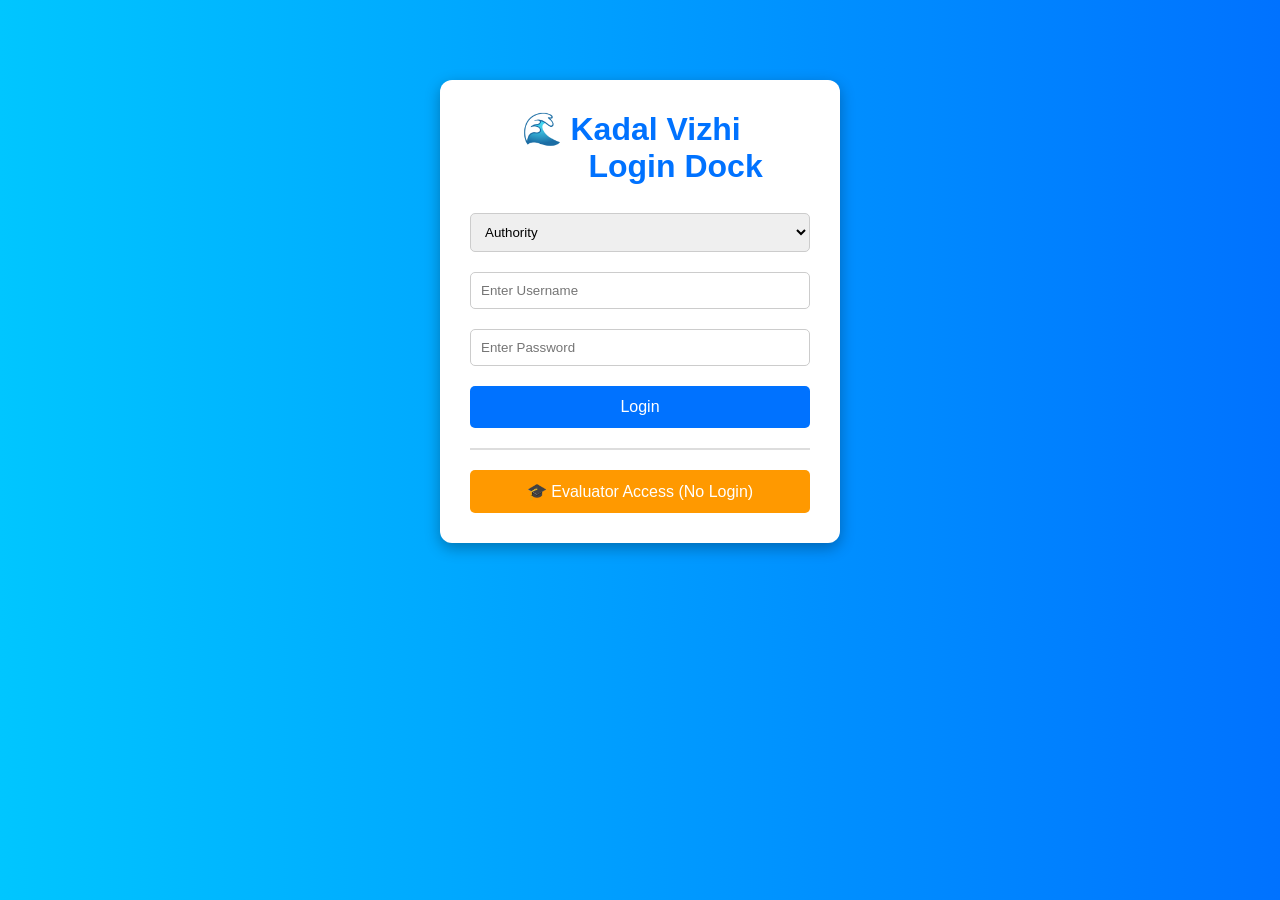
<file: GDG HACKATHON/index.html>
<!DOCTYPE html>
<html lang="en">
<head>
    <meta charset="UTF-8">
    <meta name="viewport" content="width=device-width, initial-scale=1.0">
    <title>Kadal Vizhi Hub</title>
    <link rel="stylesheet" href="style.css">
</head>
<body style="font-family: Arial, sans-serif; text-align: center; background: linear-gradient(to right, #00c6ff, #0072ff); margin: 0;">

    <div style="margin: 80px auto; padding: 30px; background: white; width: 90%; max-width: 400px; border-radius: 12px; box-shadow: 0px 5px 15px rgba(0, 0, 0, 0.3);">
        <pre><h1 style="color: #0072ff;">🌊 Kadal Vizhi  
        Login Dock</h1></pre>

        <label for="role" style="font-weight: bold;">Choose Your Role:</label>
        <select id="role" style="width: 100%; padding: 10px; margin: 10px 0; border-radius: 5px; border: 1px solid #ccc;">
            <option value="authority">Authority</option>
            <option value="fisherman">Fisherman</option>
            <option value="buyer">Buyer</option>
        </select>

        <input type="text" id="username" placeholder="Enter Username" 
            style="width: 100%; padding: 10px; margin: 10px 0; border-radius: 5px; border: 1px solid #ccc;">
        
        <input type="password" id="password" placeholder="Enter Password" 
            style="width: 100%; padding: 10px; margin: 10px 0; border-radius: 5px; border: 1px solid #ccc;">

        <button onclick="login()" 
            style="width: 100%; padding: 12px; margin-top: 10px; border: none; border-radius: 5px; background: #0072ff; color: white; font-size: 16px; cursor: pointer;">
            Login
        </button>

        <p id="error-message" style="color: red; display: none; margin-top: 10px;">Invalid Credentials</p>

        <hr style="margin: 20px 0; border: 1px solid #ddd;"> <!-- Separator -->

        <!-- Evaluator Access Button -->
        <button onclick="evaluatorAccess()" 
            style="width: 100%; padding: 12px; background: #ff9900; border: none; border-radius: 5px; color: white; font-size: 16px; cursor: pointer;">
            🎓 Evaluator Access (No Login)
        </button>

    </div>

    <script>
        function login() {
            let role = document.getElementById("role").value;
            let username = document.getElementById("username").value;
            let password = document.getElementById("password").value;
            let errorMessage = document.getElementById("error-message");

            if (role === "evaluator") {
                evaluatorAccess(); // Evaluator bypasses login
                return;
            }

            // Check Credentials
            if (username === "Devakumar A" && password === "Devakumar@123") {
                errorMessage.style.display = "none"; // Hide error if correct
                redirectUser(role);
            } else {
                errorMessage.style.display = "block"; // Show error if wrong credentials
            }
        }

        function evaluatorAccess() {
            let role = document.getElementById("role").value;
            redirectUser(role); // Redirect evaluator just like a logged-in user
        }

        function redirectUser(role) {
            if (role === "authority") {
                window.location.href = "authority.html";
            } else if (role === "fisherman") {
                window.location.href = "fisherman.html";
            } else if (role === "buyer") {
                window.location.href = "buyer.html";
            } 
        }
    </script>

</body>
</html>
</file>
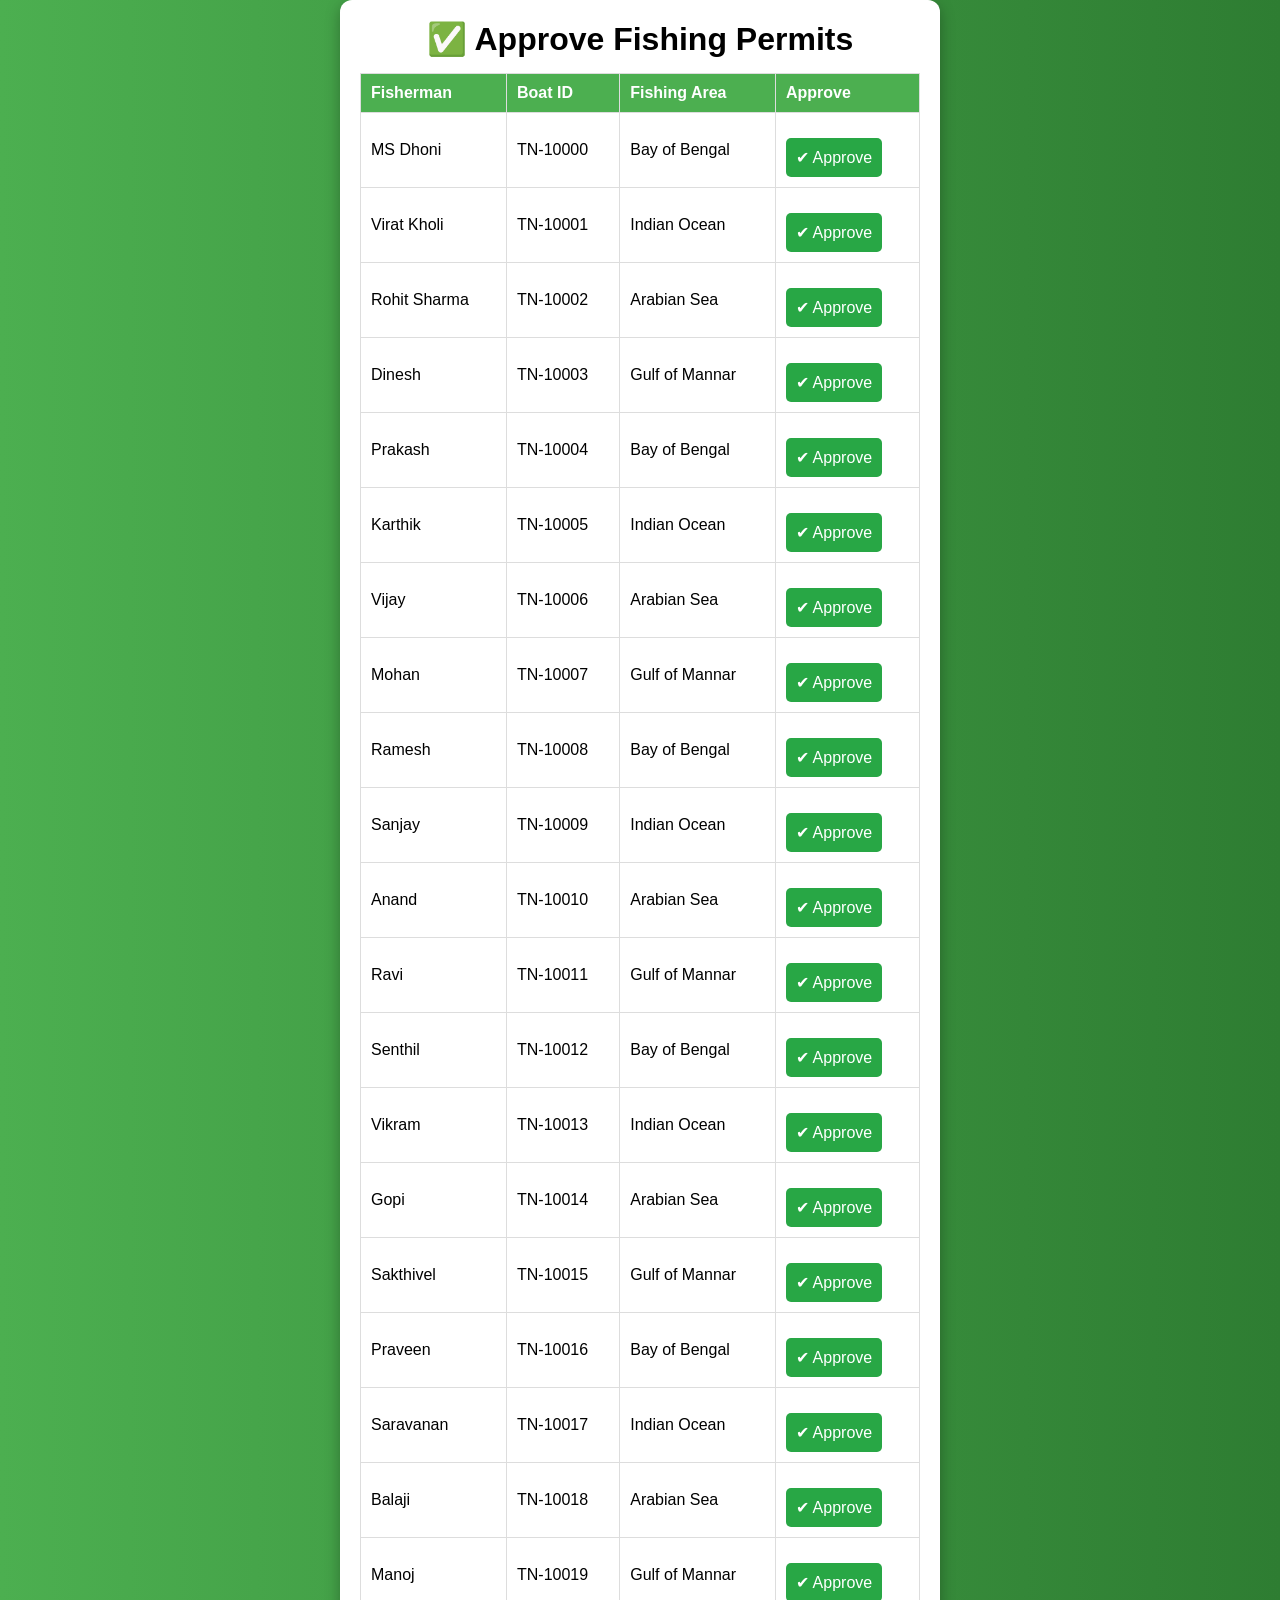
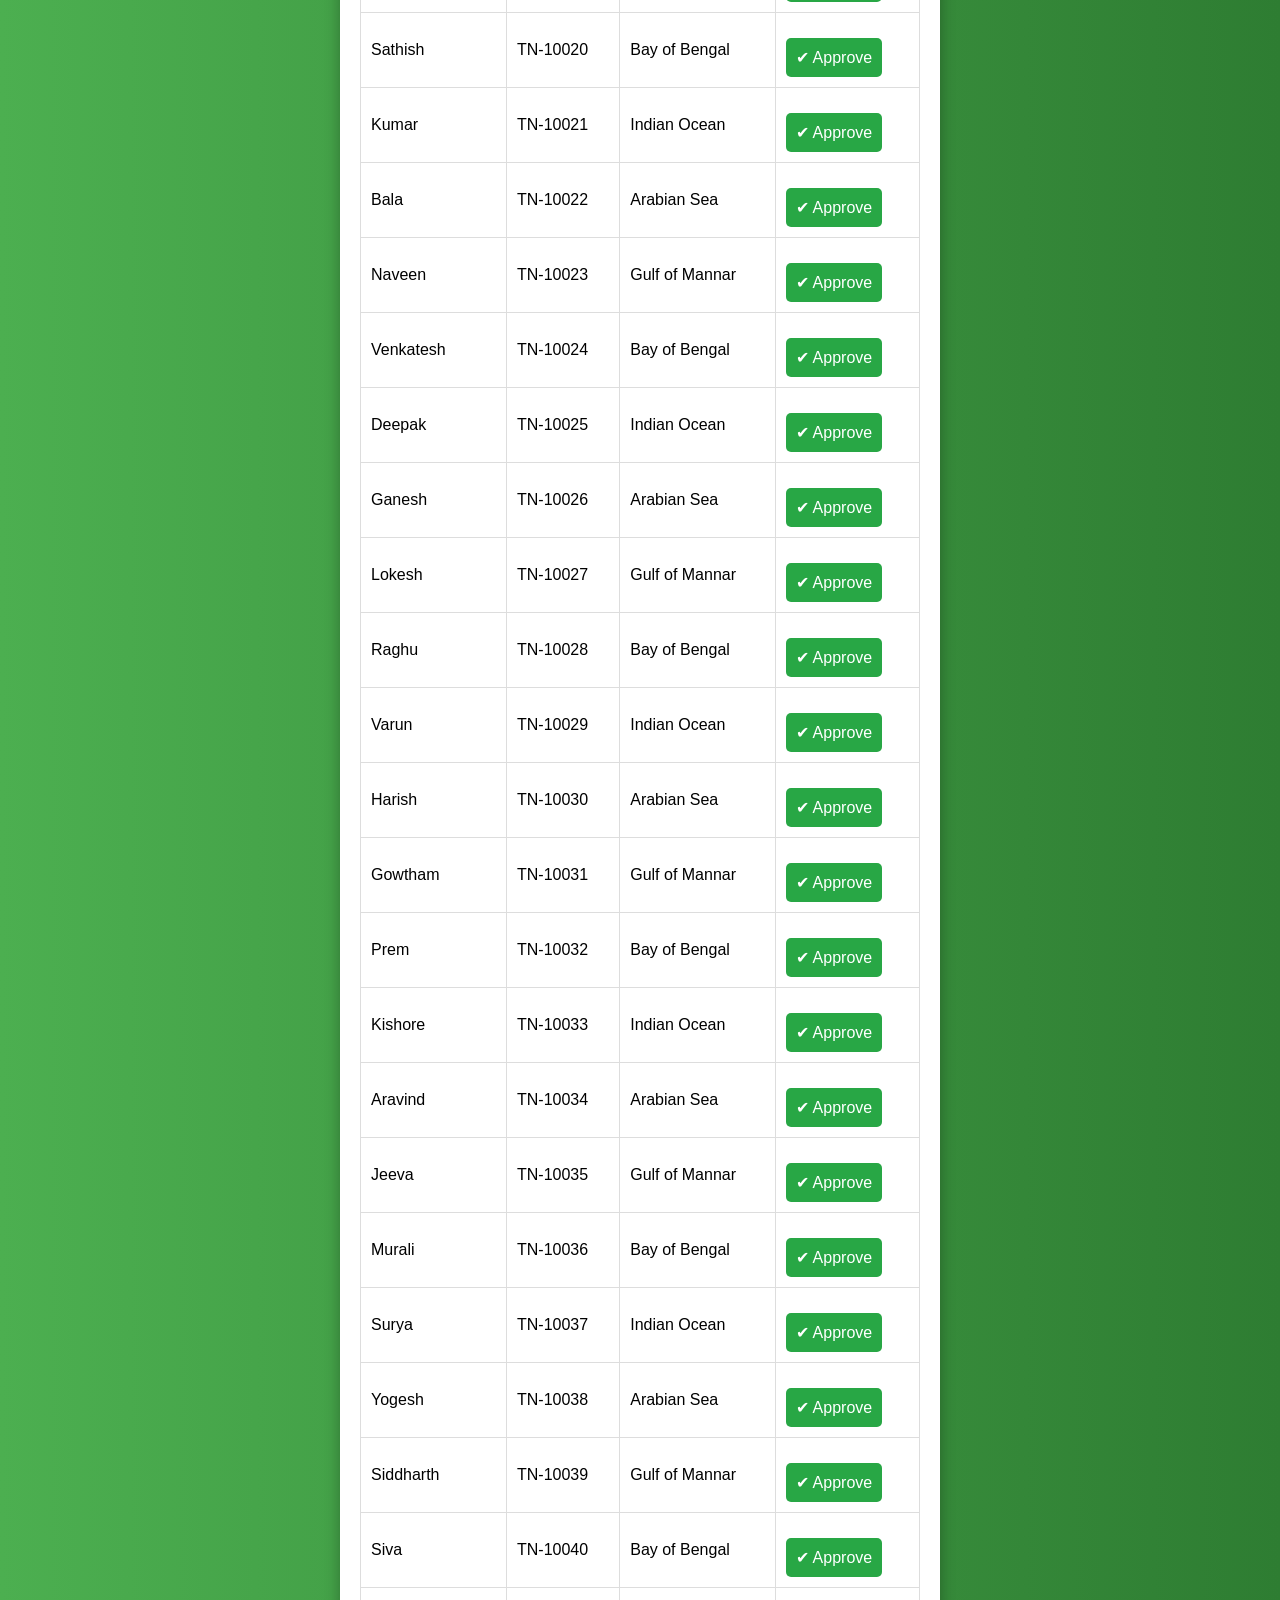
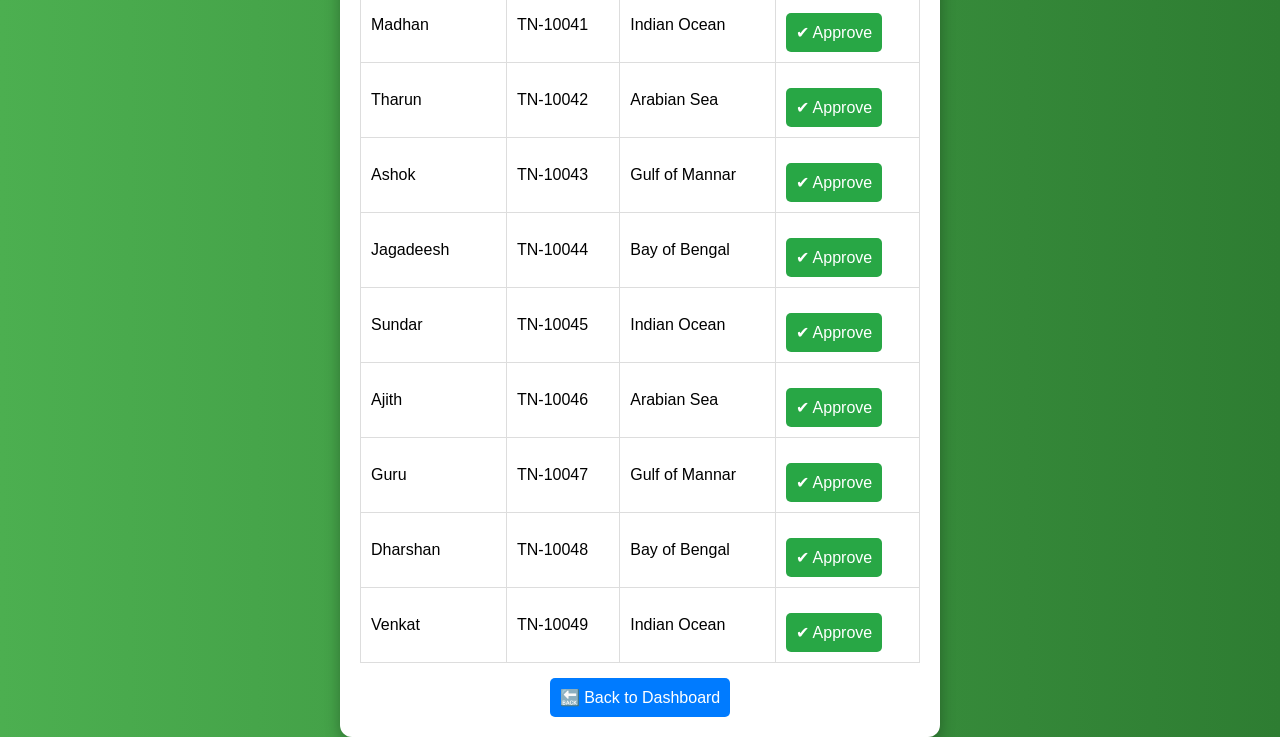
<file: GDG HACKATHON/approve_permits.html>
<!DOCTYPE html>
<html lang="en">
<head>
    <meta charset="UTF-8">
    <meta name="viewport" content="width=device-width, initial-scale=1.0">
    <title>Approve Permits</title>
    <link rel="stylesheet" href="authority_style.css">
</head>
<body>
    <div class="container">
        <h1>✅ Approve Fishing Permits</h1>
        <table border="1">
            <tr>
                <th>Fisherman</th>
                <th>Boat ID</th>
                <th>Fishing Area</th>
                <th>Approve</th>
            </tr>
            <!-- Adding 50 rows dynamically using JavaScript -->
            <tbody id="permitTable"></tbody>
        </table>
        <button onclick="goBack()">🔙 Back to Dashboard</button>
    </div>

    <script>
        const fishermen = [
            "MS Dhoni", "Virat Kholi", "Rohit Sharma", "Dinesh", "Prakash", "Karthik", "Vijay", "Mohan", "Ramesh", "Sanjay",
            "Anand", "Ravi", "Senthil", "Vikram", "Gopi", "Sakthivel", "Praveen", "Saravanan", "Balaji", "Manoj",
            "Sathish", "Kumar", "Bala", "Naveen", "Venkatesh", "Deepak", "Ganesh", "Lokesh", "Raghu", "Varun",
            "Harish", "Gowtham", "Prem", "Kishore", "Aravind", "Jeeva", "Murali", "Surya", "Yogesh", "Siddharth",
            "Siva", "Madhan", "Tharun", "Ashok", "Jagadeesh", "Sundar", "Ajith", "Guru", "Dharshan", "Venkat"
        ];

        const boatIDs = Array.from({ length: 50 }, (_, i) => `TN-${10000 + i}`);
        const fishingAreas = ["Bay of Bengal", "Indian Ocean", "Arabian Sea", "Gulf of Mannar"];

        function generateTable() {
            let table = document.getElementById("permitTable");

            for (let i = 0; i < 50; i++) {
                let row = document.createElement("tr");

                row.innerHTML = `
                    <td>${fishermen[i]}</td>
                    <td>${boatIDs[i]}</td>
                    <td>${fishingAreas[i % fishingAreas.length]}</td>
                    <td><button onclick="approvePermit(this)">✔ Approve</button></td>
                `;
                table.appendChild(row);
            }
        }

        function approvePermit(button) {
            button.innerText = "✅ Approved";
            button.style.backgroundColor = "green";
            button.disabled = true;
        }

        function goBack() {
            window.location.href = "authority.html";
        }

        window.onload = generateTable;
    </script>
</body>
</html>
</file>
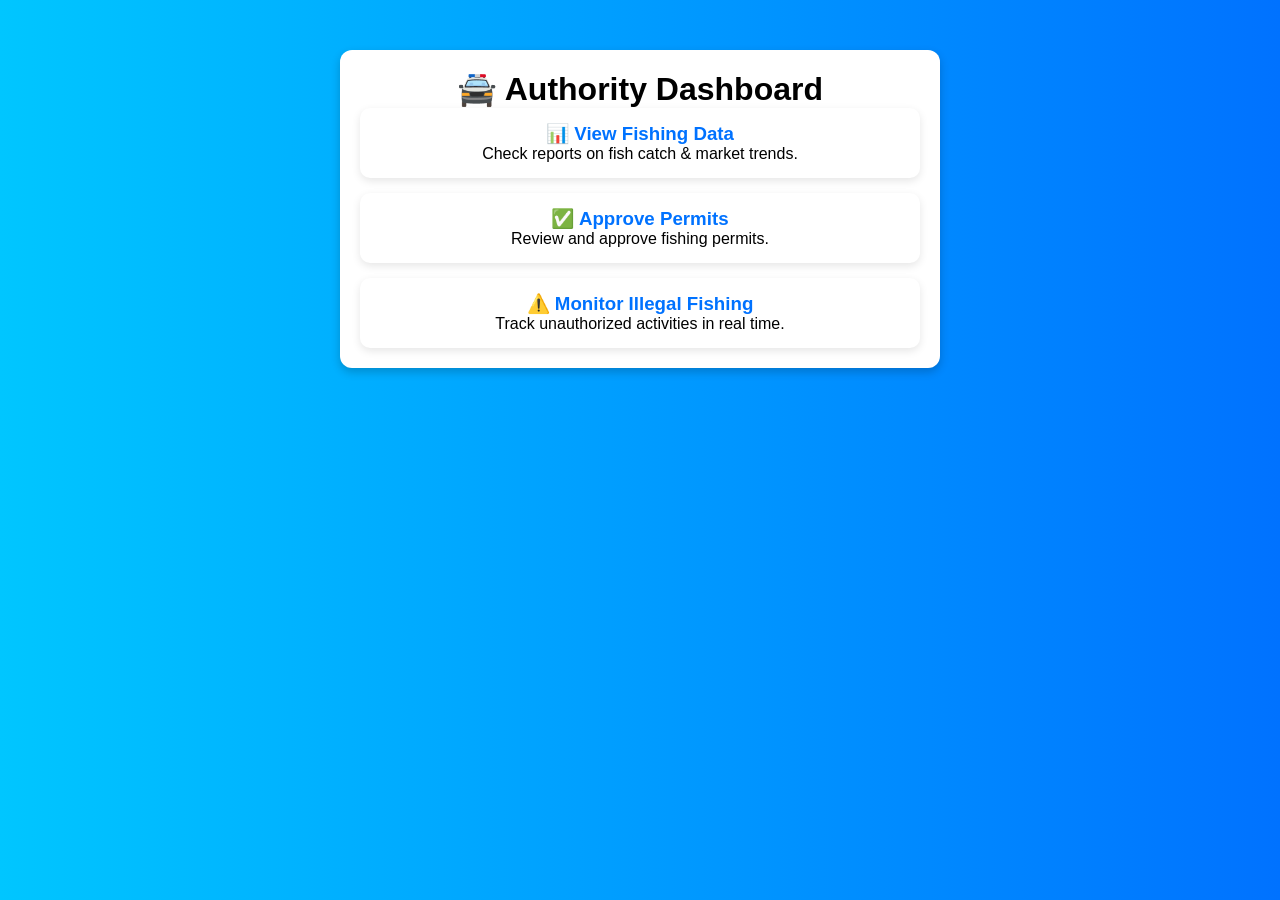
<file: GDG HACKATHON/authority.html>
<!DOCTYPE html>
<html lang="en">
<head>
    <meta charset="UTF-8">
    <meta name="viewport" content="width=device-width, initial-scale=1.0">
    <title>Authority Dashboard</title>
    <link rel="stylesheet" href="style.css">
</head>
<body>
    <div class="dashboard">
        <h1>🚔 Authority Dashboard</h1>
        <div class="card-container">
            <div class="card" onclick="window.location.href='fishing_data.html'">
                <h3>📊 View Fishing Data</h3>
                <p>Check reports on fish catch & market trends.</p>
            </div>
            <div class="card" onclick="window.location.href='approve_permits.html'">
                <h3>✅ Approve Permits</h3>
                <p>Review and approve fishing permits.</p>
            </div>
            <div class="card" onclick="window.location.href='illegal_fishing.html'">
                <h3>⚠️ Monitor Illegal Fishing</h3>
                <p>Track unauthorized activities in real time.</p>
            </div>
        </div>
    </div>
</body>
</html>
</file>
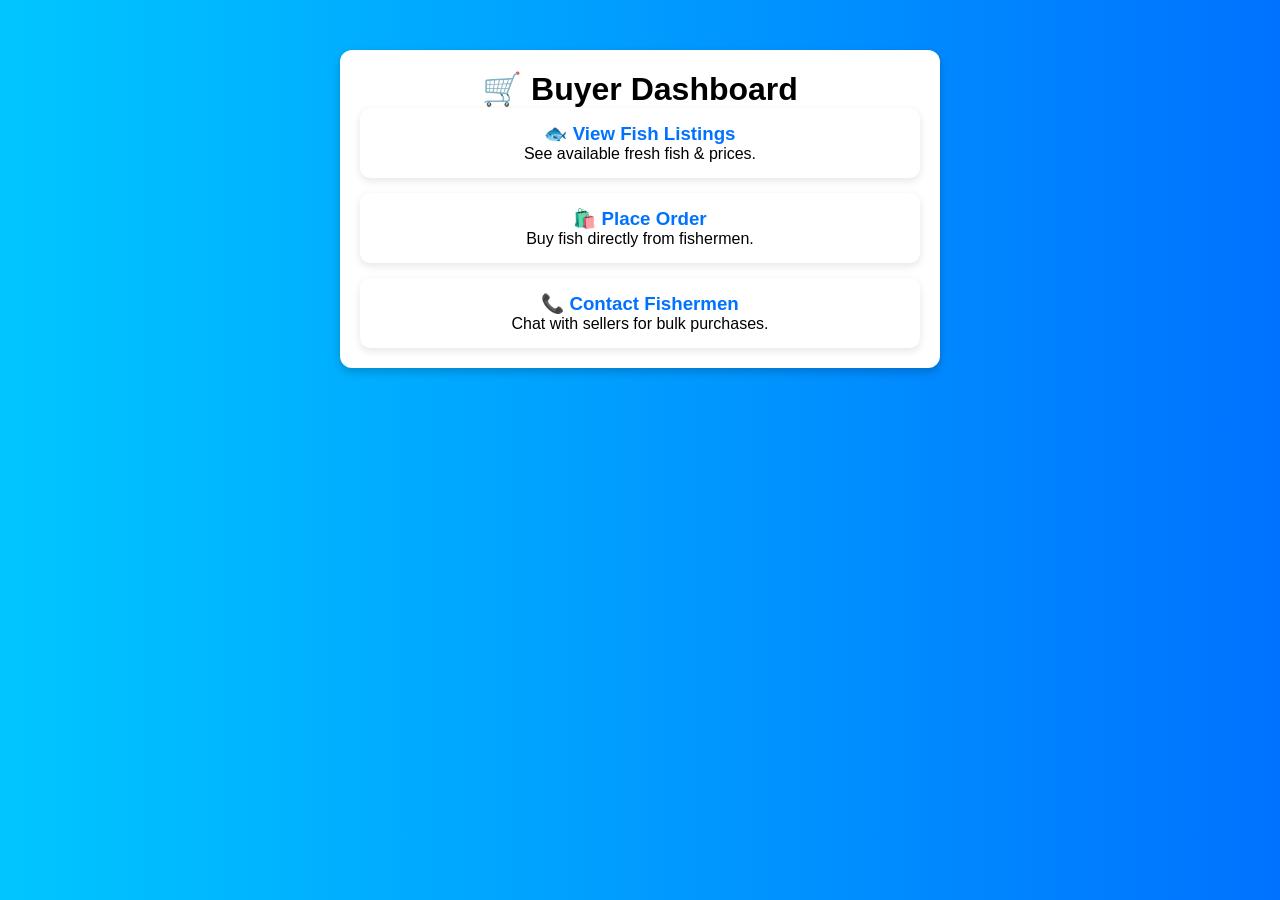
<file: GDG HACKATHON/buyer.html>
<!DOCTYPE html>
<html lang="en">
<head>
    <meta charset="UTF-8">
    <meta name="viewport" content="width=device-width, initial-scale=1.0">
    <title>Buyer Dashboard</title>
    <link rel="stylesheet" href="style.css">
</head>
<body>
    <div class="dashboard">
        <h1>🛒 Buyer Dashboard</h1>
        <div class="card-container">
            <div class="card" onclick="location.href='view_fish_listings.html'">
                <h3>🐟 View Fish Listings</h3>
                <p>See available fresh fish & prices.</p>
            </div>
            <div class="card" onclick="location.href='place_order.html'">
                <h3>🛍️ Place Order</h3>
                <p>Buy fish directly from fishermen.</p>
            </div>
            <div class="card" onclick="location.href='contact_fishermen.html'">
                <h3>📞 Contact Fishermen</h3>
                <p>Chat with sellers for bulk purchases.</p>
            </div>
        </div>
    </div>
</body>
</html>
</file>
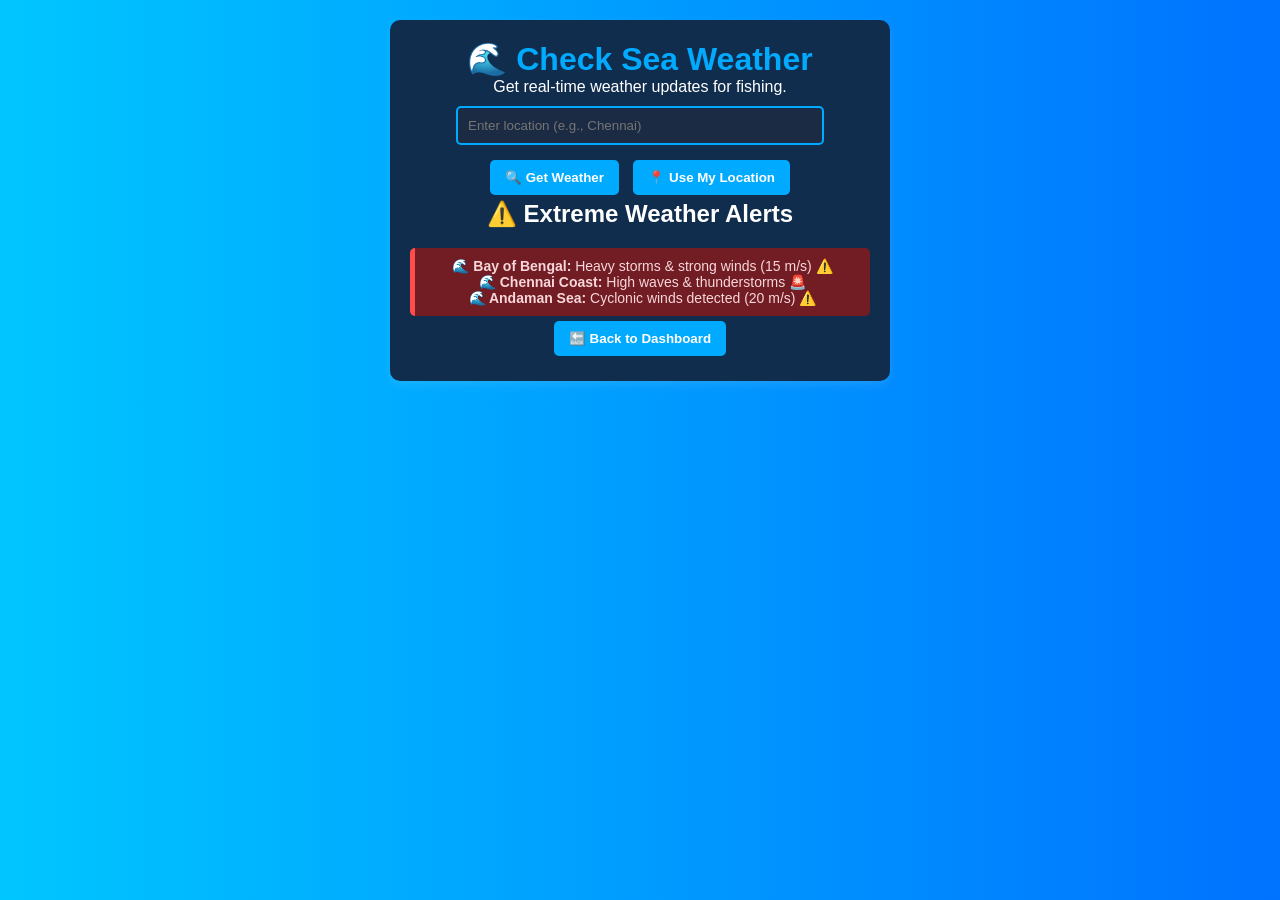
<file: GDG HACKATHON/check_weather.html>
<!DOCTYPE html>
<html lang="en">
<head>
    <meta charset="UTF-8">
    <meta name="viewport" content="width=device-width, initial-scale=1.0">
    <title>Check Sea Weather</title>
    <link rel="stylesheet" href="style.css">
    <style>
        body {
            font-family: 'Arial', sans-serif;
            background-color: #0a192f;
            color: white;
            text-align: center;
            padding: 20px;
        }

        .container {
            background: #112d4e;
            padding: 20px;
            max-width: 500px;
            margin: auto;
            border-radius: 10px;
            box-shadow: 0px 4px 10px rgba(255, 255, 255, 0.1);
        }

        h1 {
            color: #00aaff;
        }

        input {
            width: 80%;
            padding: 10px;
            margin: 10px 0;
            border: 2px solid #00aaff;
            border-radius: 5px;
            background: #1b2b44;
            color: white;
        }

        button {
            background: #00aaff;
            color: white;
            border: none;
            padding: 10px 15px;
            margin: 5px;
            cursor: pointer;
            border-radius: 5px;
            transition: 0.3s;
            font-weight: bold;
        }

        button:hover {
            background: #0077cc;
        }

        .weather-card {
            background: #1b2b44;
            padding: 15px;
            border-radius: 10px;
            margin-top: 15px;
            text-align: left;
            display: none;
            border-left: 5px solid #00aaff;
        }

        .warning {
            font-weight: bold;
            padding: 10px;
            border-radius: 5px;
            margin-top: 10px;
        }

        .safe { background: #155724; color: #d4edda; }
        .caution { background: #856404; color: #fff3cd; }
        .danger { background: #721c24; color: #f8d7da; }

        #extremeWeather {
            margin-top: 20px;
            background: #721c24;
            padding: 10px;
            border-radius: 5px;
            font-size: 14px;
            color: #f8d7da;
            border-left: 5px solid #ff4d4d;
        }
    </style>
</head>
<body>

    <div class="container">
        <h1>🌊 Check Sea Weather</h1>
        <p>Get real-time weather updates for fishing.</p>
        <input type="text" id="location" placeholder="Enter location (e.g., Chennai)">
        <button onclick="getWeather()">🔍 Get Weather</button>
        <button onclick="getCurrentLocation()">📍 Use My Location</button>

        <div id="weatherResult" class="weather-card"></div>

        <h2>⚠️ Extreme Weather Alerts</h2>
        <div id="extremeWeather">
            <p><b>🌊 Bay of Bengal:</b> Heavy storms & strong winds (15 m/s) ⚠️</p>
            <p><b>🌊 Chennai Coast:</b> High waves & thunderstorms 🚨</p>
            <p><b>🌊 Andaman Sea:</b> Cyclonic winds detected (20 m/s) ⚠️</p>
        </div>

        <button onclick="goBack()">🔙 Back to Dashboard</button>
    </div>

    <script>
        async function getWeather(location = "") {
            if (!location) {
                location = document.getElementById("location").value;
            }
            if (!location) {
                alert("Please enter a location or use your current location.");
                return;
            }

            let apiKey = "e78e80bf62f693de60b5ba9d2fd932f4";
            let url = `https://api.openweathermap.org/data/2.5/weather?q=${location}&appid=${apiKey}&units=metric`;

            try {
                let response = await fetch(url);
                let data = await response.json();
                if (data.cod === 200) {
                    let windSpeed = data.wind.speed;
                    let condition = data.weather[0].main;
                    let temp = data.main.temp;
                    let weatherDesc = data.weather[0].description;

                    let warningClass = "safe";
                    let warningMessage = "✅ Safe fishing conditions.";
                    
                    if (windSpeed > 8) {
                        warningClass = "caution";
                        warningMessage = "⚠️ Caution: Strong winds, be careful!";
                    }
                    if (windSpeed > 12 || ["Thunderstorm", "Extreme"].includes(condition)) {
                        warningClass = "danger";
                        warningMessage = "🚨 Danger! Unsafe fishing conditions!";
                    }

                    document.getElementById("weatherResult").innerHTML = `
                        <h3>📍 ${data.name}, ${data.sys.country}</h3>
                        <p>🌡️ Temperature: <b>${temp}°C</b></p>
                        <p>💨 Wind Speed: <b>${windSpeed} m/s</b></p>
                        <p>🌊 Condition: <b>${weatherDesc}</b></p>
                        <p class="warning ${warningClass}">${warningMessage}</p>
                    `;
                    document.getElementById("weatherResult").style.display = "block";
                } else {
                    document.getElementById("weatherResult").innerHTML = `<p style="color: red;">⚠️ Location not found!</p>`;
                }
            } catch (error) {
                document.getElementById("weatherResult").innerHTML = `<p style="color: red;">⚠️ Error fetching data!</p>`;
            }
        }

        function getCurrentLocation() {
            if (navigator.geolocation) {
                navigator.geolocation.getCurrentPosition(
                    async function (position) {
                        let lat = position.coords.latitude;
                        let lon = position.coords.longitude;
                        let apiKey = "e78e80bf62f693de60b5ba9d2fd932f4";
                        let url = `https://api.openweathermap.org/data/2.5/weather?lat=${lat}&lon=${lon}&appid=${apiKey}&units=metric`;

                        let response = await fetch(url);
                        let data = await response.json();
                        getWeather(data.name);
                    },
                    function () {
                        alert("Location access denied. Please enter a location manually.");
                    }
                );
            } else {
                alert("Geolocation is not supported by this browser.");
            }
        }

        function goBack() {
            window.location.href = "fisherman.html";
        }
    </script>

</body>
</html>
</file>
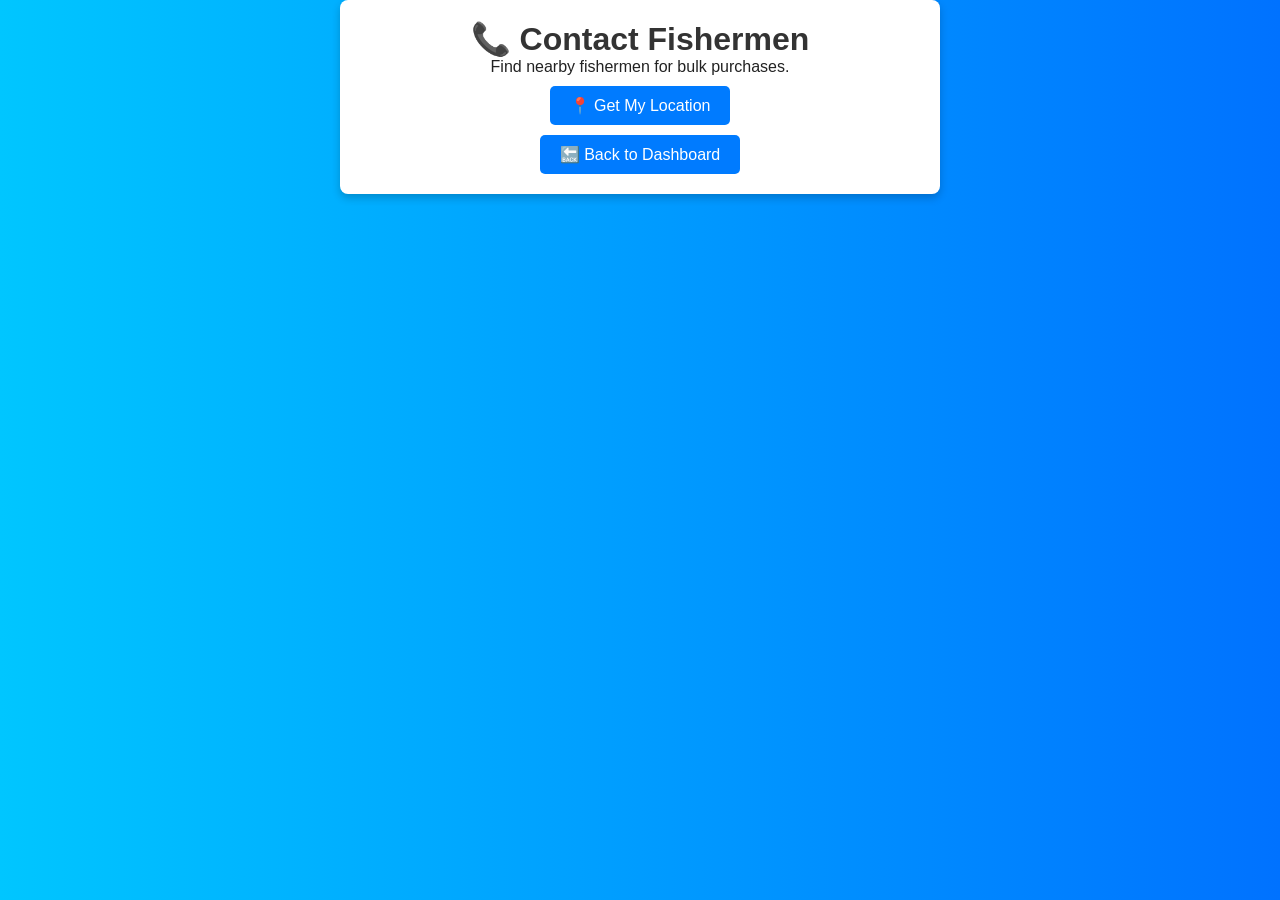
<file: GDG HACKATHON/contact_fishermen.html>
<!DOCTYPE html>
<html lang="en">
<head>
    <meta charset="UTF-8">
    <meta name="viewport" content="width=device-width, initial-scale=1.0">
    <title>Contact Fishermen</title>
    <link rel="stylesheet" href="style.css">
    <style>
        body {
            font-family: Arial, sans-serif;
            background-color: #f4f4f4;
            color: #222;
            text-align: center;
        }
        .container {
            max-width: 600px;
            margin: auto;
            background: #fff;
            padding: 20px;
            border-radius: 8px;
            box-shadow: 0px 4px 8px rgba(0, 0, 0, 0.2);
        }
        h1 {
            color: #333;
        }
        button {
            background-color: #007BFF;
            color: white;
            padding: 10px 20px;
            border: none;
            border-radius: 5px;
            cursor: pointer;
            font-size: 16px;
            margin-top: 10px;
        }
        button:hover {
            background-color: #0056b3;
        }
        table {
            width: 100%;
            border-collapse: collapse;
            margin-top: 20px;
        }
        table, th, td {
            border: 1px solid #333;
        }
        th, td {
            padding: 10px;
            text-align: left;
            color: #222;
        }
        th {
            background-color: #007BFF;
            color: white;
        }
        a {
            color: #007BFF;
            text-decoration: none;
            font-weight: bold;
        }
        a:hover {
            text-decoration: underline;
        }
    </style>
</head>
<body>
    <div class="container">
        <h1>📞 Contact Fishermen</h1>
        <p>Find nearby fishermen for bulk purchases.</p>
        <button onclick="getLocation()">📍 Get My Location</button>
        <div id="fishermenList"></div>
        <button onclick="goBack()">🔙 Back to Dashboard</button>
    </div>

    <script>
        function getLocation() {
            if (navigator.geolocation) {
                navigator.geolocation.getCurrentPosition(showFishermen, showError);
            } else {
                alert("Geolocation is not supported by this browser.");
            }
        }

        function showFishermen(position) {
            let fishermen = [
                { name: "Ramesh", location: "Chennai", contact: "9876543210" },
                { name: "Suresh", location: "Puducherry", contact: "8765432109" },
                { name: "Mani", location: "Kanyakumari", contact: "7654321098" },
                { name: "Raj", location: "Tuticorin", contact: "6543210987" }
            ];

            let table = `<h2>Nearby Fishermen</h2>
                         <table>
                         <tr>
                             <th>Name</th>
                             <th>Location</th>
                             <th>Contact</th>
                         </tr>`;
            
            fishermen.forEach(fisherman => {
                table += `<tr>
                            <td>${fisherman.name}</td>
                            <td>${fisherman.location}</td>
                            <td><a href='tel:${fisherman.contact}'>${fisherman.contact}</a></td>
                          </tr>`;
            });
            
            table += "</table>";
            document.getElementById("fishermenList").innerHTML = table;
        }

        function showError(error) {
            let errorMsg = "";
            switch(error.code) {
                case error.PERMISSION_DENIED:
                    errorMsg = "User denied the request for Geolocation.";
                    break;
                case error.POSITION_UNAVAILABLE:
                    errorMsg = "Location information is unavailable.";
                    break;
                case error.TIMEOUT:
                    errorMsg = "The request to get user location timed out.";
                    break;
                case error.UNKNOWN_ERROR:
                    errorMsg = "An unknown error occurred.";
                    break;
            }
            document.getElementById("fishermenList").innerHTML = `<p style='color:red;'>⚠️ ${errorMsg}</p>`;
        }

        function goBack() {
            window.location.href = "buyer.html";
        }
    </script>
</body>
</html>
</file>
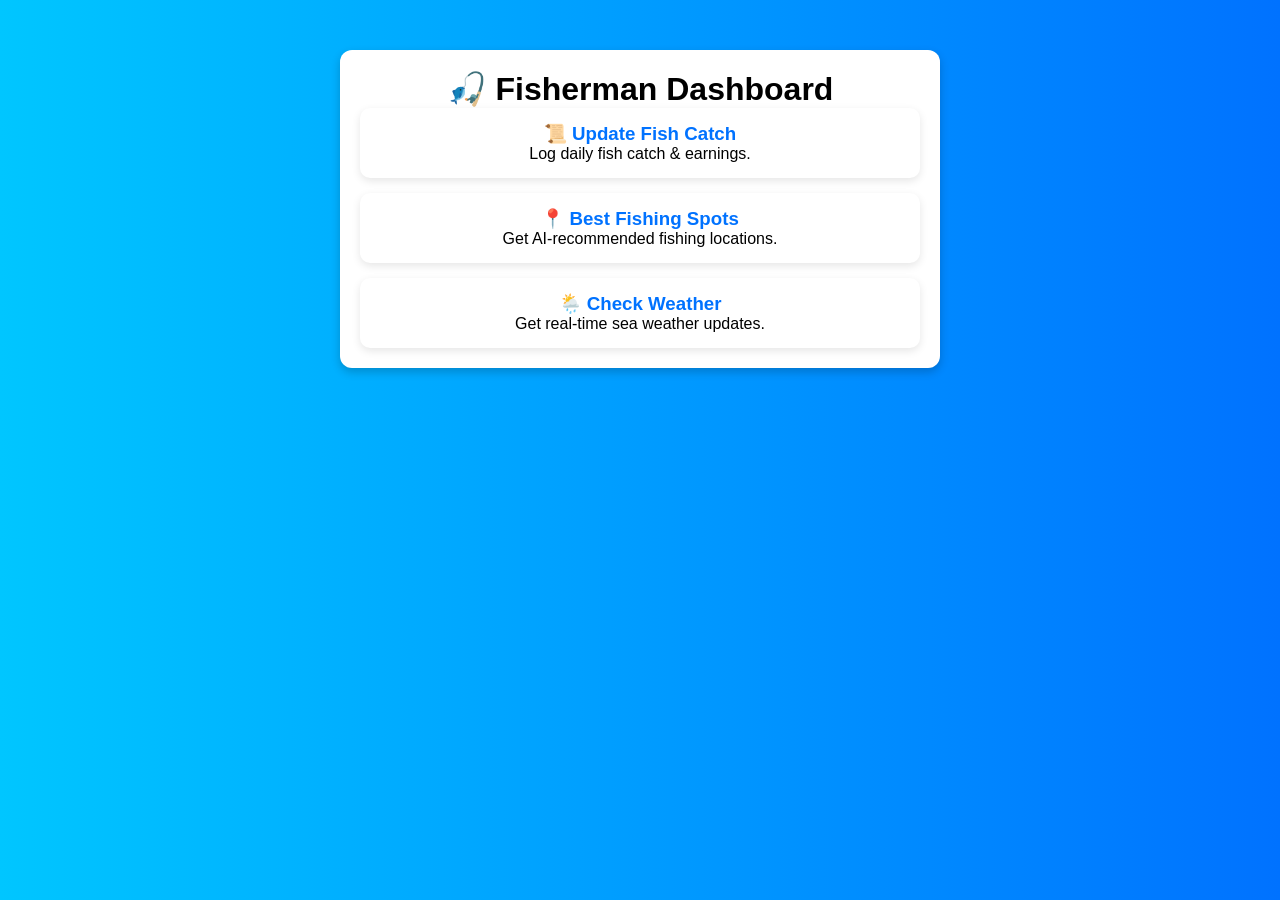
<file: GDG HACKATHON/fisherman.html>
<!DOCTYPE html>
<html lang="en">
<head>
    <meta charset="UTF-8">
    <meta name="viewport" content="width=device-width, initial-scale=1.0">
    <title>Fisherman Dashboard</title>
    <link rel="stylesheet" href="style.css">
</head>
<body>
    <div class="dashboard">
        <h1>🎣 Fisherman Dashboard</h1>
        <div class="card-container">
            <div class="card" onclick="location.href='update_fish_catch.html'">
                <h3>📜 Update Fish Catch</h3>
                <p>Log daily fish catch & earnings.</p>
            </div>
            <div class="card" onclick="location.href='best_fishing_spots.html'">
                <h3>📍 Best Fishing Spots</h3>
                <p>Get AI-recommended fishing locations.</p>
            </div>
            <div class="card" onclick="location.href='check_weather.html'">
                <h3>🌦️ Check Weather</h3>
                <p>Get real-time sea weather updates.</p>
            </div>
        </div>
    </div>
</body>
</html>
</file>
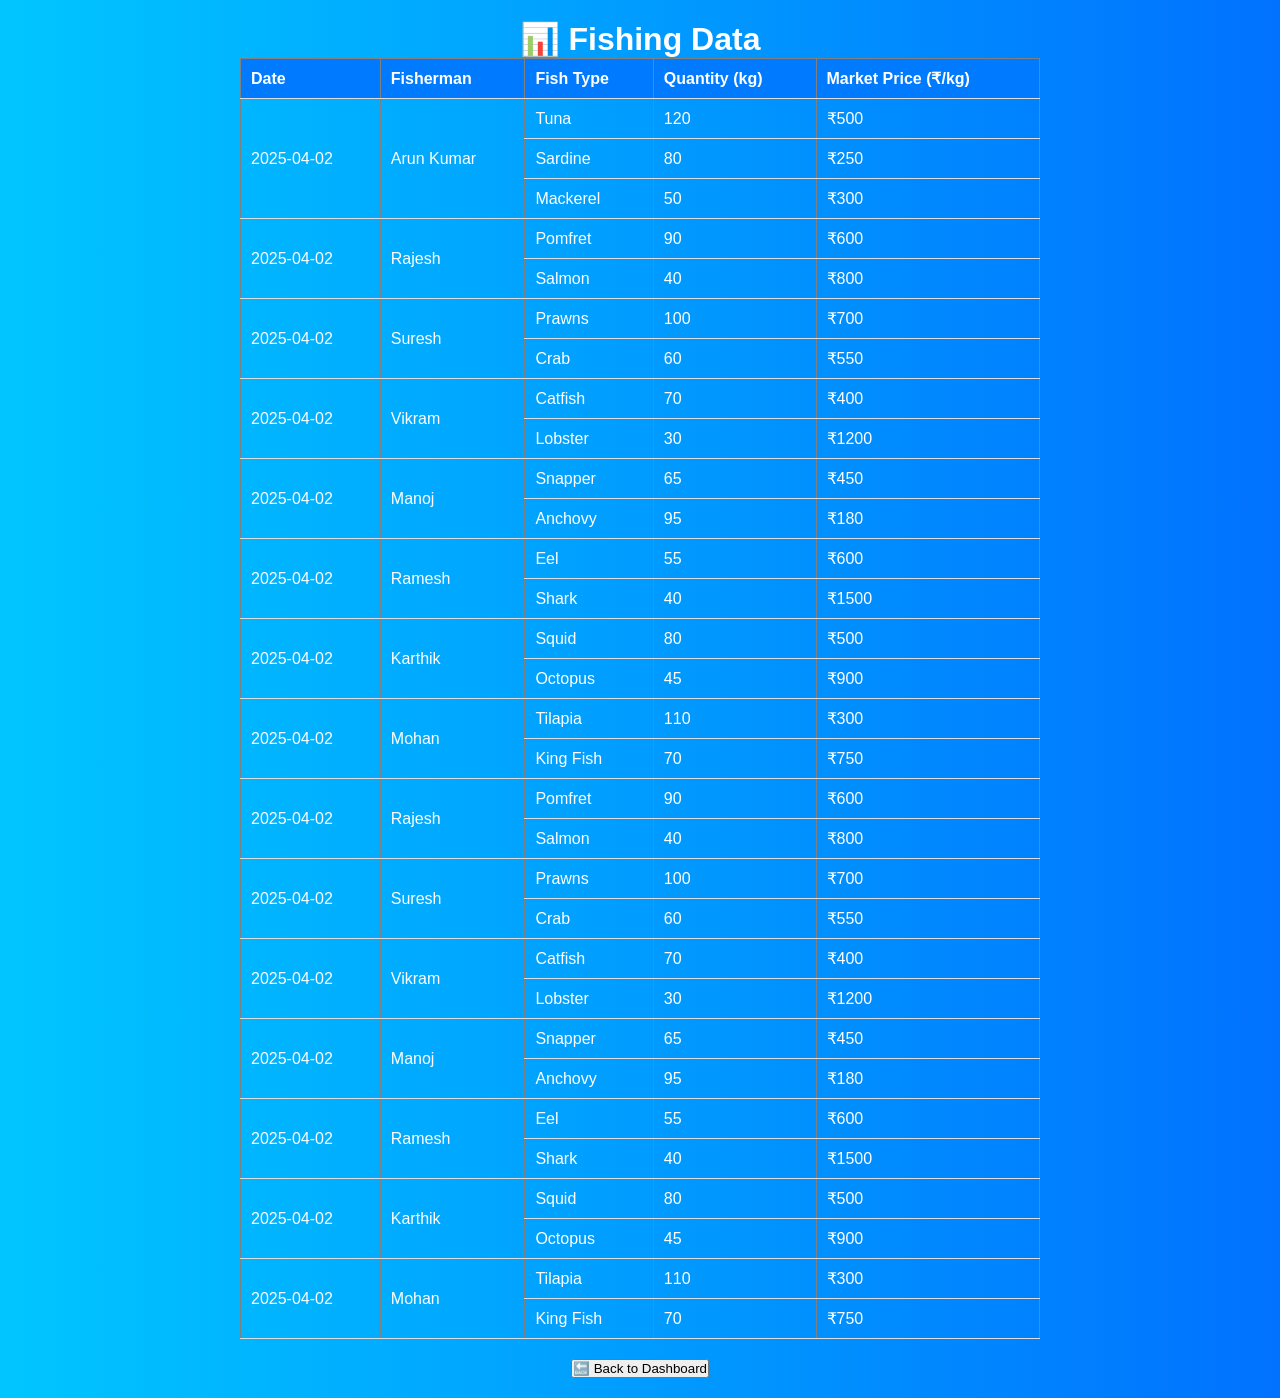
<file: GDG HACKATHON/fishing_data.html>
<!DOCTYPE html>
<html lang="en">
<head>
    <meta charset="UTF-8">
    <meta name="viewport" content="width=device-width, initial-scale=1.0">
    <title>Fishing Data</title>
    <link rel="stylesheet" href="style.css">
</head>
<body style="font-family: Arial, sans-serif; margin: 20px;">

    <div style="max-width: 800px; margin: auto; text-align: center;">
        <h1>📊 Fishing Data</h1>

        <table border="1" style="width: 100%; border-collapse: collapse; margin-bottom: 20px;">
            <thead>
                <tr style="background: #007BFF; color: white;">
                    <th>Date</th>
                    <th>Fisherman</th>
                    <th>Fish Type</th>
                    <th>Quantity (kg)</th>
                    <th>Market Price (₹/kg)</th>
                </tr>
            </thead>
            <tbody>
                <!-- Sample Data for 20 Entries -->
                <tr>
                    <td rowspan="3">2025-04-02</td>
                    <td rowspan="3">Arun Kumar</td>
                    <td>Tuna</td>
                    <td>120</td>
                    <td>₹500</td>
                </tr>
                <tr>
                    <td>Sardine</td>
                    <td>80</td>
                    <td>₹250</td>
                </tr>
                <tr>
                    <td>Mackerel</td>
                    <td>50</td>
                    <td>₹300</td>
                </tr>
                <tr>
                    <td rowspan="2">2025-04-02</td>
                    <td rowspan="2">Rajesh</td>
                    <td>Pomfret</td>
                    <td>90</td>
                    <td>₹600</td>
                </tr>
                <tr>
                    <td>Salmon</td>
                    <td>40</td>
                    <td>₹800</td>
                </tr>
                <tr>
                    <td rowspan="2">2025-04-02</td>
                    <td rowspan="2">Suresh</td>
                    <td>Prawns</td>
                    <td>100</td>
                    <td>₹700</td>
                </tr>
                <tr>
                    <td>Crab</td>
                    <td>60</td>
                    <td>₹550</td>
                </tr>
                <tr>
                    <td rowspan="2">2025-04-02</td>
                    <td rowspan="2">Vikram</td>
                    <td>Catfish</td>
                    <td>70</td>
                    <td>₹400</td>
                </tr>
                <tr>
                    <td>Lobster</td>
                    <td>30</td>
                    <td>₹1200</td>
                </tr>
                <tr>
                    <td rowspan="2">2025-04-02</td>
                    <td rowspan="2">Manoj</td>
                    <td>Snapper</td>
                    <td>65</td>
                    <td>₹450</td>
                </tr>
                <tr>
                    <td>Anchovy</td>
                    <td>95</td>
                    <td>₹180</td>
                </tr>
                <tr>
                    <td rowspan="2">2025-04-02</td>
                    <td rowspan="2">Ramesh</td>
                    <td>Eel</td>
                    <td>55</td>
                    <td>₹600</td>
                </tr>
                <tr>
                    <td>Shark</td>
                    <td>40</td>
                    <td>₹1500</td>
                </tr>
                <tr>
                    <td rowspan="2">2025-04-02</td>
                    <td rowspan="2">Karthik</td>
                    <td>Squid</td>
                    <td>80</td>
                    <td>₹500</td>
                </tr>
                <tr>
                    <td>Octopus</td>
                    <td>45</td>
                    <td>₹900</td>
                </tr>
                <tr>
                    <td rowspan="2">2025-04-02</td>
                    <td rowspan="2">Mohan</td>
                    <td>Tilapia</td>
                    <td>110</td>
                    <td>₹300</td>
                </tr>
                <tr>
                    <td>King Fish</td>
                    <td>70</td>
                    <td>₹750</td>
                </tr>

                <tr>
                    <td rowspan="2">2025-04-02</td>
                    <td rowspan="2">Rajesh</td>
                    <td>Pomfret</td>
                    <td>90</td>
                    <td>₹600</td>
                </tr>
                <tr>
                    <td>Salmon</td>
                    <td>40</td>
                    <td>₹800</td>
                </tr>
                <tr>
                    <td rowspan="2">2025-04-02</td>
                    <td rowspan="2">Suresh</td>
                    <td>Prawns</td>
                    <td>100</td>
                    <td>₹700</td>
                </tr>
                <tr>
                    <td>Crab</td>
                    <td>60</td>
                    <td>₹550</td>
                </tr>
                <tr>
                    <td rowspan="2">2025-04-02</td>
                    <td rowspan="2">Vikram</td>
                    <td>Catfish</td>
                    <td>70</td>
                    <td>₹400</td>
                </tr>
                <tr>
                    <td>Lobster</td>
                    <td>30</td>
                    <td>₹1200</td>
                </tr>
                <tr>
                    <td rowspan="2">2025-04-02</td>
                    <td rowspan="2">Manoj</td>
                    <td>Snapper</td>
                    <td>65</td>
                    <td>₹450</td>
                </tr>
                <tr>
                    <td>Anchovy</td>
                    <td>95</td>
                    <td>₹180</td>
                </tr>
                <tr>
                    <td rowspan="2">2025-04-02</td>
                    <td rowspan="2">Ramesh</td>
                    <td>Eel</td>
                    <td>55</td>
                    <td>₹600</td>
                </tr>
                <tr>
                    <td>Shark</td>
                    <td>40</td>
                    <td>₹1500</td>
                </tr>
                <tr>
                    <td rowspan="2">2025-04-02</td>
                    <td rowspan="2">Karthik</td>
                    <td>Squid</td>
                    <td>80</td>
                    <td>₹500</td>
                </tr>
                <tr>
                    <td>Octopus</td>
                    <td>45</td>
                    <td>₹900</td>
                </tr>
                <tr>
                    <td rowspan="2">2025-04-02</td>
                    <td rowspan="2">Mohan</td>
                    <td>Tilapia</td>
                    <td>110</td>
                    <td>₹300</td>
                </tr>
                <tr>
                    <td>King Fish</td>
                    <td>70</td>
                    <td>₹750</td>
                </tr>
            </tbody>
        </table>
        <button onclick="goBack()">🔙 Back to Dashboard</button>
    </div>

    <script>
        function goBack() {
            window.location.href = "authority.html";
        }
    </script>
</body>
</html>
</file>
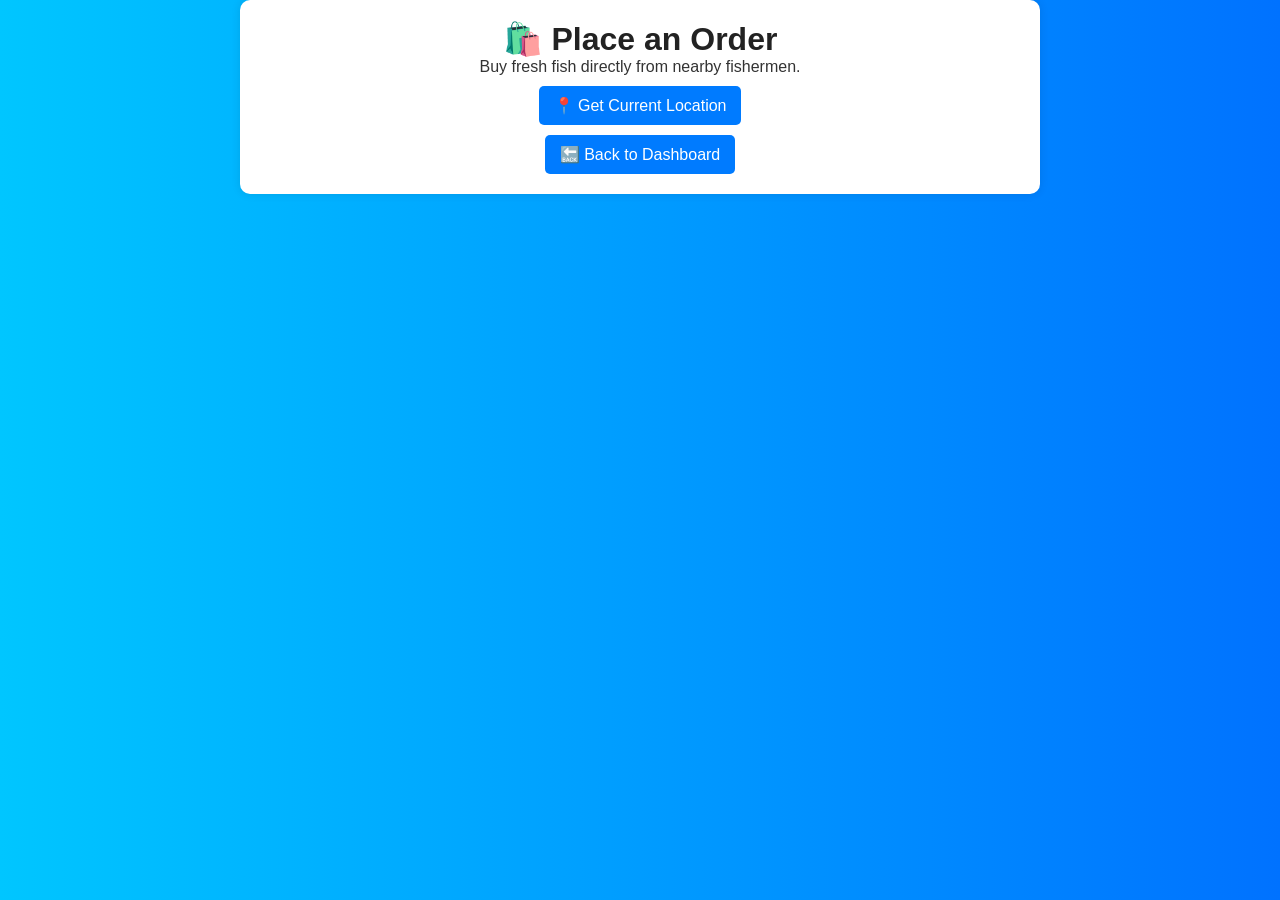
<file: GDG HACKATHON/place_order.html>
<!DOCTYPE html>
<html lang="en">
<head>
    <meta charset="UTF-8">
    <meta name="viewport" content="width=device-width, initial-scale=1.0">
    <title>Place an Order</title>
    <link rel="stylesheet" href="style.css">
    <style>
        body {
            font-family: Arial, sans-serif;
            background-color: #f4f4f4;
            color: #333;
            text-align: center;
        }
        .container {
            max-width: 800px;
            margin: auto;
            background: white;
            padding: 20px;
            border-radius: 10px;
            box-shadow: 0 0 10px rgba(0, 0, 0, 0.1);
        }
        h1, h2 {
            color: #222;
        }
        table {
            width: 100%;
            border-collapse: collapse;
            margin-top: 20px;
        }
        th, td {
            padding: 12px;
            border: 1px solid #ddd;
            text-align: left;
        }
        th {
            background-color: #007bff;
            color: white;
        }
        button {
            background-color: #007bff;
            color: white;
            border: none;
            padding: 10px 15px;
            margin-top: 10px;
            cursor: pointer;
            border-radius: 5px;
            font-size: 16px;
        }
        button:hover {
            background-color: #0056b3;
        }
    </style>
</head>
<body>
    <div class="container">
        <h1>🛍️ Place an Order</h1>
        <p>Buy fresh fish directly from nearby fishermen.</p>
        <button onclick="getLocation()">📍 Get Current Location</button>
        <div id="locationResult"></div>
        <div id="fishList" style="display: none;">
            <h2>🐟 Available Fish & Prices</h2>
            <table>
                <thead>
                    <tr>
                        <th>Fish Name</th>
                        <th>Price (₹/kg)</th>
                        <th>Details</th>
                        <th>Order</th>
                    </tr>
                </thead>
                <tbody>
                    <tr>
                        <td>Seer Fish</td>
                        <td>₹800</td>
                        <td>Rich in Omega-3, great for grilling.</td>
                        <td><button onclick="orderFish('Seer Fish')">🛒 Order Now</button></td>
                    </tr>
                    <tr>
                        <td>Prawns</td>
                        <td>₹600</td>
                        <td>Freshwater variety, perfect for curries.</td>
                        <td><button onclick="orderFish('Prawns')">🛒 Order Now</button></td>
                    </tr>
                    <tr>
                        <td>Pomfret</td>
                        <td>₹900</td>
                        <td>Soft texture, best for frying.</td>
                        <td><button onclick="orderFish('Pomfret')">🛒 Order Now</button></td>
                    </tr>
                    <tr>
                        <td>Mackerel</td>
                        <td>₹300</td>
                        <td>High in protein, commonly used in Indian dishes.</td>
                        <td><button onclick="orderFish('Mackerel')">🛒 Order Now</button></td>
                    </tr>
                    <tr>
                        <td>Tuna</td>
                        <td>₹700</td>
                        <td>Excellent for sushi and steaks.</td>
                        <td><button onclick="orderFish('Tuna')">🛒 Order Now</button></td>
                    </tr>
                </tbody>
            </table>
        </div>
        <button onclick="goBack()">🔙 Back to Dashboard</button>
    </div>

    <script>
        function getLocation() {
            if (navigator.geolocation) {
                navigator.geolocation.getCurrentPosition(showLocation, showError);
            } else {
                document.getElementById("locationResult").innerHTML = "Geolocation is not supported by this browser.";
            }
        }

        function showLocation(position) {
            let latitude = position.coords.latitude;
            let longitude = position.coords.longitude;
            document.getElementById("locationResult").innerHTML = `<p>📍 Your Location: ${latitude}, ${longitude}</p>`;
            document.getElementById("fishList").style.display = "block";
        }

        function showError(error) {
            switch (error.code) {
                case error.PERMISSION_DENIED:
                    document.getElementById("locationResult").innerHTML = "⚠️ Location access denied by user.";
                    break;
                case error.POSITION_UNAVAILABLE:
                    document.getElementById("locationResult").innerHTML = "⚠️ Location information is unavailable.";
                    break;
                case error.TIMEOUT:
                    document.getElementById("locationResult").innerHTML = "⚠️ The request to get user location timed out.";
                    break;
                case error.UNKNOWN_ERROR:
                    document.getElementById("locationResult").innerHTML = "⚠️ An unknown error occurred.";
                    break;
            }
        }

        function orderFish(fishName) {
            alert(`Your order for ${fishName} has been placed successfully! 🛒`);
        }

        function goBack() {
            window.location.href = "buyer.html";
        }
    </script>
</body>
</html>
</file>
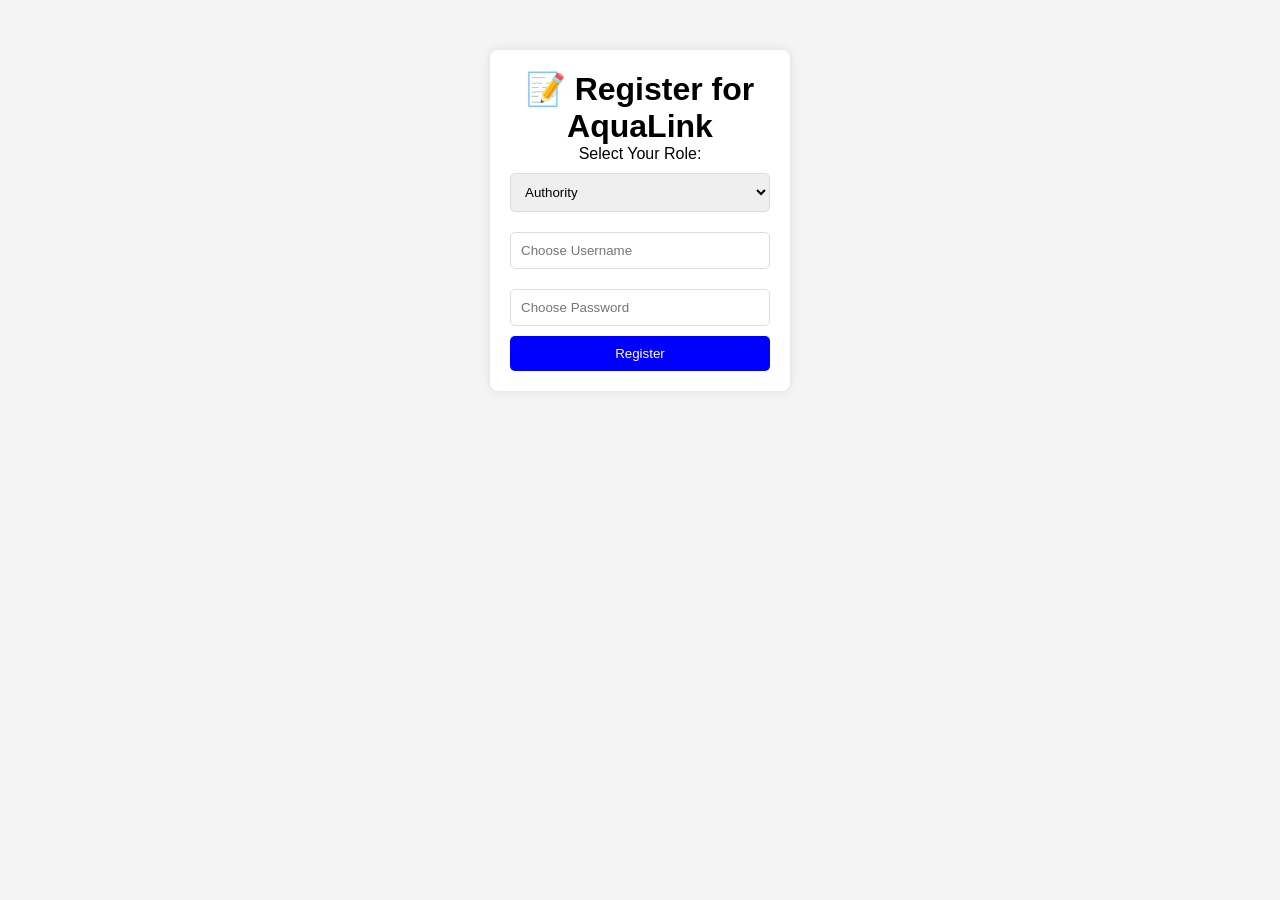
<file: GDG HACKATHON/register.html>
<!DOCTYPE html>
<html lang="en">
<head>
    <meta charset="UTF-8">
    <meta name="viewport" content="width=device-width, initial-scale=1.0">
    <title>AquaLink - Register</title>
    <link rel="stylesheet" href="styles.css">
</head>
<body>
    <div class="login-container">
        <h1>📝 Register for AquaLink</h1>

        <!-- User Role Selection -->
        <label for="newUserRole">Select Your Role:</label>
        <select id="newUserRole">
            <option value="authority">Authority</option>
            <option value="fisherman">Fisherman</option>
            <option value="buyer">Buyer</option>
        </select>

        <!-- Registration Form -->
        <input type="text" id="newUsername" placeholder="Choose Username">
        <input type="password" id="newPassword" placeholder="Choose Password">
        <button onclick="registerUser()">Register</button>

        <!-- Success Message -->
        <p id="successMessage" class="hidden">Registration Successful! Go to <a href="index.html">Login</a></p>
    </div>

    <script src="script.js"></script>
</body>
</html>
</file>
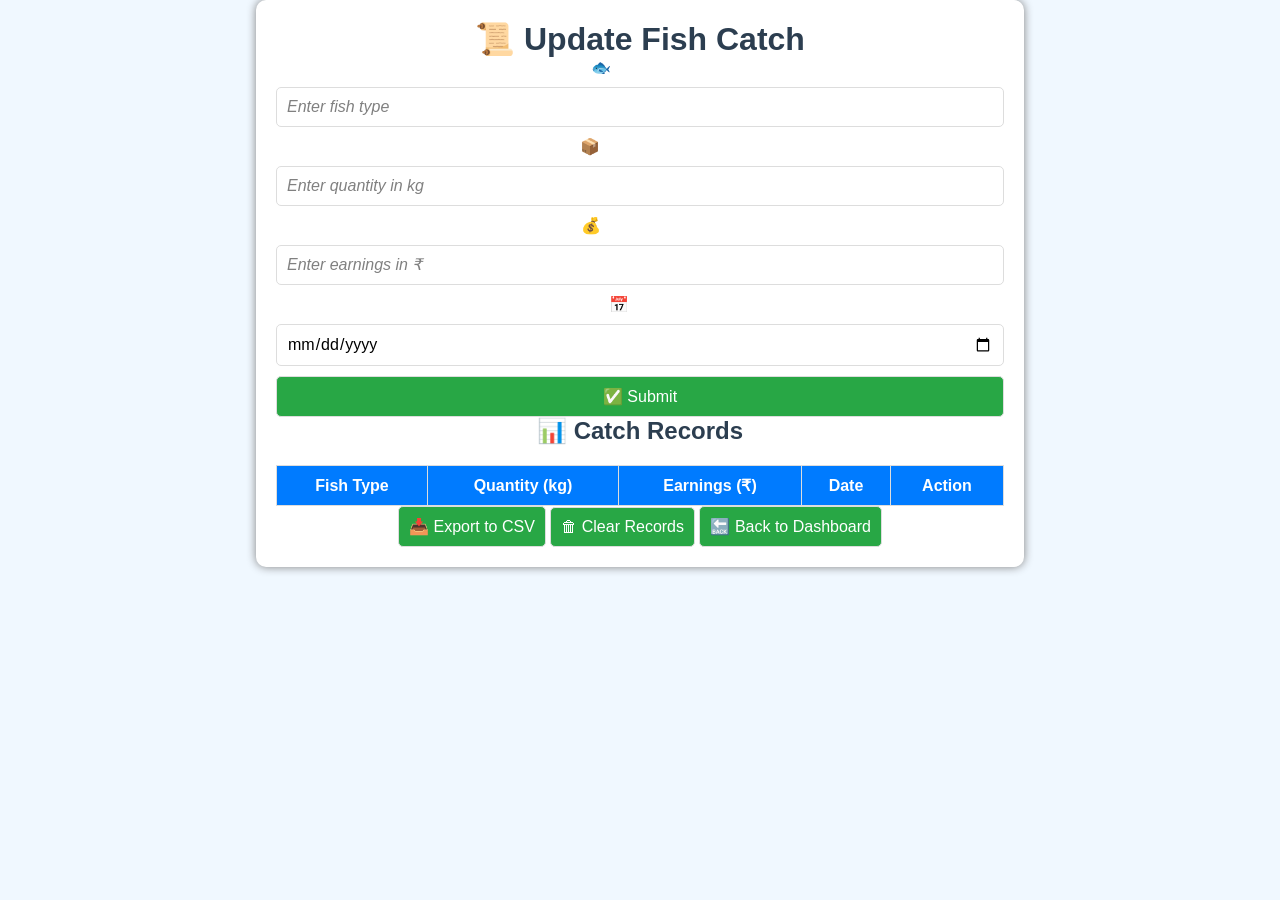
<file: GDG HACKATHON/update_fish_catch.html>
<!DOCTYPE html>
<html lang="en">
<head>
    <meta charset="UTF-8">
    <meta name="viewport" content="width=device-width, initial-scale=1.0">
    <title>Update Fish Catch</title>
    <link rel="stylesheet" href="style.css">
</head>
<body>
    <div class="container">
        <h1>📜 Update Fish Catch</h1>
        <form id="fishCatchForm">
            <label for="fishType">🐟 Fish Type:</label>
            <input type="text" id="fishType" placeholder="Enter fish type" required>

            <label for="quantity">📦 Quantity (kg):</label>
            <input type="number" id="quantity" placeholder="Enter quantity in kg" required>

            <label for="earnings">💰 Earnings (₹):</label>
            <input type="number" id="earnings" placeholder="Enter earnings in ₹" required>

            <label for="date">📅 Date:</label>
            <input type="date" id="date" required>

            <button type="submit">✅ Submit</button>
        </form>

        <h2>📊 Catch Records</h2>
        <table id="catchTable">
            <thead>
                <tr>
                    <th>Fish Type</th>
                    <th>Quantity (kg)</th>
                    <th>Earnings (₹)</th>
                    <th>Date</th>
                    <th>Action</th>
                </tr>
            </thead>
            <tbody></tbody>
        </table>

        <button onclick="exportToCSV()">📥 Export to CSV</button>
        <button onclick="clearRecords()">🗑 Clear Records</button>
        <button onclick="goBack()">🔙 Back to Dashboard</button>        
    </div>

    <script>
        document.getElementById("fishCatchForm").addEventListener("submit", function(event) {
            event.preventDefault();
            
            let fishType = document.getElementById("fishType").value;
            let quantity = document.getElementById("quantity").value;
            let earnings = document.getElementById("earnings").value;
            let date = document.getElementById("date").value;

            let table = document.getElementById("catchTable").getElementsByTagName('tbody')[0];
            let newRow = table.insertRow();
            newRow.innerHTML = `<td>${fishType}</td>
                                <td>${quantity}</td>
                                <td>${earnings}</td>
                                <td>${date}</td>
                                <td><button class="delete-btn" onclick="deleteRow(this)">❌ Delete</button></td>`;

            saveToLocalStorage();
            document.getElementById("fishCatchForm").reset();
        });

        function deleteRow(button) {
            let row = button.parentNode.parentNode;
            row.remove();
            saveToLocalStorage();
        }

        function saveToLocalStorage() {
            let tableData = [];
            document.querySelectorAll("#catchTable tbody tr").forEach(row => {
                let rowData = [];
                row.querySelectorAll("td").forEach(cell => rowData.push(cell.innerText));
                tableData.push(rowData);
            });
            localStorage.setItem("catchRecords", JSON.stringify(tableData));
        }

        function loadFromLocalStorage() {
            let table = document.getElementById("catchTable").getElementsByTagName('tbody')[0];
            let data = JSON.parse(localStorage.getItem("catchRecords")) || [];
            data.forEach(rowData => {
                let newRow = table.insertRow();
                newRow.innerHTML = `<td>${rowData[0]}</td>
                                    <td>${rowData[1]}</td>
                                    <td>${rowData[2]}</td>
                                    <td>${rowData[3]}</td>
                                    <td><button class="delete-btn" onclick="deleteRow(this)">❌ Delete</button></td>`;
            });
        }

        function exportToCSV() {
            let csv = "Fish Type,Quantity (kg),Earnings (₹),Date\n";
            document.querySelectorAll("#catchTable tbody tr").forEach(row => {
                let rowData = [];
                row.querySelectorAll("td").forEach(cell => rowData.push(cell.innerText));
                csv += rowData.join(",") + "\n";
            });

            let blob = new Blob([csv], { type: 'text/csv' });
            let link = document.createElement("a");
            link.href = URL.createObjectURL(blob);
            link.download = "fish_catch_records.csv";
            link.click();
        }

        function clearRecords() {
            localStorage.removeItem("catchRecords");
            document.querySelector("#catchTable tbody").innerHTML = "";
        }

        window.onload = loadFromLocalStorage;
        function goBack() {
            window.location.href = "fisherman.html";
        }
    </script>

    <style>
        body {
            font-family: Arial, sans-serif;
            text-align: center;
            background: #f0f8ff;
        }
        .container {
            width: 60%;
            margin: auto;
            background: white;
            padding: 20px;
            border-radius: 10px;
            box-shadow: 0px 0px 10px gray;
        }
        h1, h2 {
            color: #2c3e50;
        }
        form {
            display: flex;
            flex-direction: column;
            gap: 10px;
        }
        input, button {
            padding: 10px;
            border-radius: 5px;
            border: 1px solid #ddd;
            font-size: 16px;
            color: black; /* Fix: Ensure text color is visible */
        }
        input::placeholder {
            color: gray;
            font-style: italic;
        }
        button {
            background: #28a745;
            color: white;
            cursor: pointer;
        }
        button:hover {
            background: #218838;
        }
        table {
            width: 100%;
            margin-top: 20px;
            border-collapse: collapse;
            background: white;
            color: black; /* Fix: Ensure table text is visible */
        }
        th, td {
            border: 1px solid #ddd;
            padding: 10px;
            text-align: center;
        }
        th {
            background: #007bff;
            color: white;
        }
        .delete-btn {
            background: red;
            color: white;
            padding: 5px;
            border: none;
            cursor: pointer;
        }
        .delete-btn:hover {
            background: darkred;
        }

    </style>
</body>
</html>
</file>
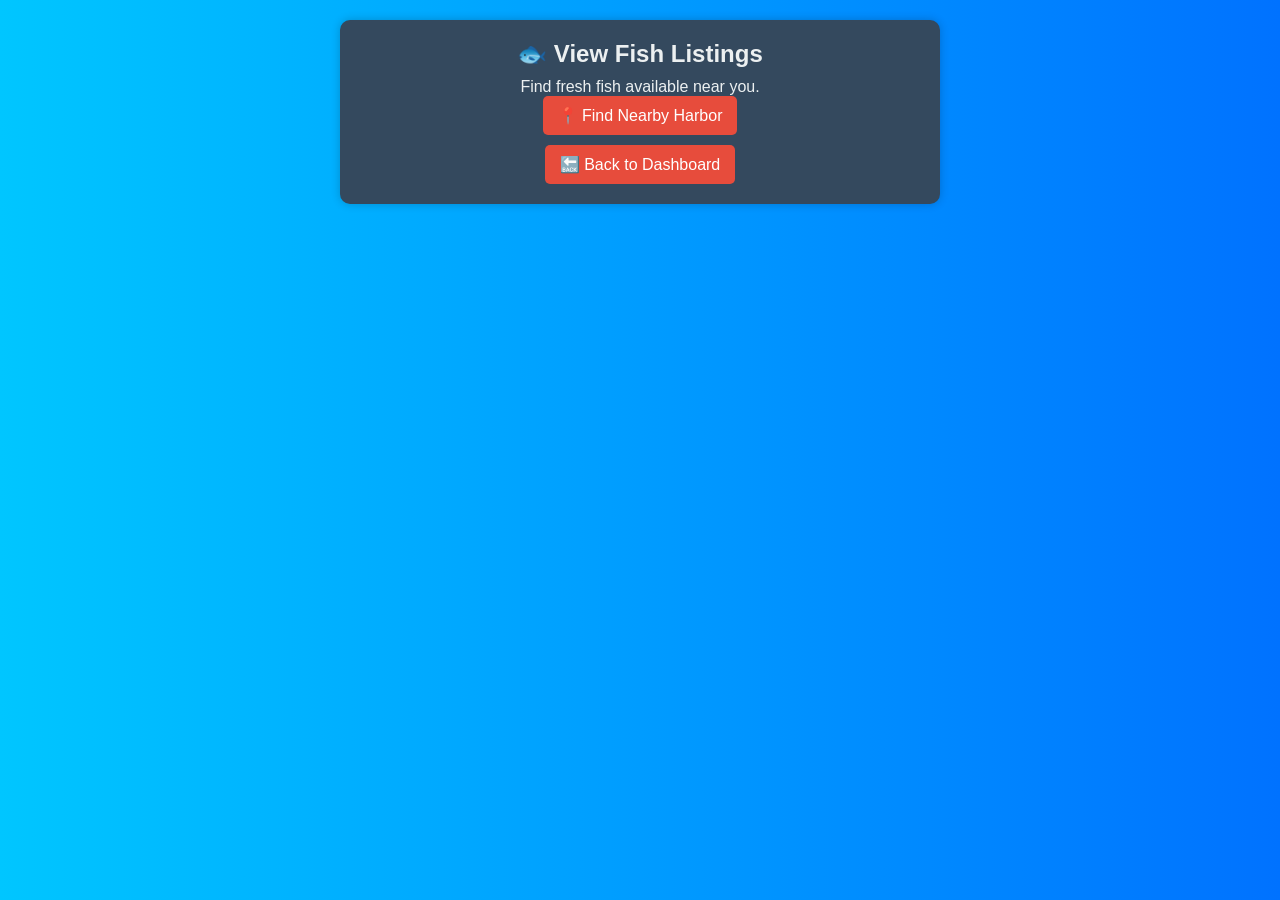
<file: GDG HACKATHON/view_fish_listings.html>
<!DOCTYPE html>
<html lang="en">
<head>
    <meta charset="UTF-8">
    <meta name="viewport" content="width=device-width, initial-scale=1.0">
    <title>View Fish Listings</title>
    <link rel="stylesheet" href="style.css">
    <style>
        body {
            font-family: 'Arial', sans-serif;
            background-color: #2c3e50;
            color: #ecf0f1;
            text-align: center;
            padding: 20px;
        }
        .container {
            max-width: 600px;
            margin: auto;
            background: #34495e;
            padding: 20px;
            border-radius: 10px;
            box-shadow: 0 0 10px rgba(0, 0, 0, 0.2);
        }
        h1 {
            font-size: 24px;
            margin-bottom: 10px;
        }
        button {
            background-color: #e74c3c;
            color: white;
            padding: 10px 15px;
            border: none;
            border-radius: 5px;
            cursor: pointer;
            font-size: 16px;
        }
        button:hover {
            background-color: #c0392b;
        }
        table {
            width: 100%;
            margin-top: 20px;
            border-collapse: collapse;
        }
        th, td {
            border: 1px solid #ecf0f1;
            padding: 10px;
            text-align: center;
        }
        th {
            background-color: #e67e22;
            color: white;
        }
        .location-info {
            margin-top: 10px;
            font-size: 16px;
        }
    </style>
</head>
<body>
    <div class="container">
        <h1>🐟 View Fish Listings</h1>
        <p>Find fresh fish available near you.</p>
        <button onclick="getLocation()">📍 Find Nearby Harbor</button>
        <div id="harborResult" class="location-info"></div>
        <div id="fishListings"></div>
        <button onclick="goBack()">🔙 Back to Dashboard</button>
    </div>

    <script>
        function getLocation() {
            if (navigator.geolocation) {
                navigator.geolocation.getCurrentPosition(showPosition, showError);
            } else {
                document.getElementById("harborResult").innerHTML = "⚠️ Geolocation not supported.";
            }
        }

        function showPosition(position) {
            let latitude = position.coords.latitude;
            let longitude = position.coords.longitude;
            document.getElementById("harborResult").innerHTML = `<p>📍 Your Location: ${latitude}, ${longitude}</p>`;
            showFishListings();
        }

        function showError() {
            document.getElementById("harborResult").innerHTML = "⚠️ Unable to retrieve location.";
        }

        function showFishListings() {
            let sampleData = [
                { name: "Tuna", price: "₹500/kg", quality: "Fresh", availability: "High" },
                { name: "Salmon", price: "₹700/kg", quality: "Premium", availability: "Medium" },
                { name: "Prawns", price: "₹450/kg", quality: "Fresh", availability: "High" },
                { name: "Mackerel", price: "₹300/kg", quality: "Good", availability: "Low" },
                { name: "Crab", price: "₹600/kg", quality: "Live", availability: "Medium" }
            ];
            
            let listingHtml = `<h2>🐠 Available Fish</h2>
                <table>
                    <tr>
                        <th>Fish Name</th>
                        <th>Price</th>
                        <th>Quality</th>
                        <th>Availability</th>
                    </tr>`;
            
            sampleData.forEach(fish => {
                listingHtml += `
                    <tr>
                        <td>${fish.name}</td>
                        <td>${fish.price}</td>
                        <td>${fish.quality}</td>
                        <td>${fish.availability}</td>
                    </tr>`;
            });
            listingHtml += "</table>";
            
            document.getElementById("fishListings").innerHTML = listingHtml;
        }
        
        function goBack() {
            window.location.href = "buyer.html";
        }
    </script>
</body>
</html>
</file>
<file: GDG HACKATHON/style.css>
body {
    font-family: 'Arial', sans-serif;
    text-align: center;
    background: linear-gradient(to right, #00c6ff, #0072ff);
    color: white;
    margin: 0;
}

.dashboard {
    margin: 50px auto;
    padding: 20px;
    background: white;
    width: 80%;
    max-width: 600px;
    border-radius: 12px;
    box-shadow: 0px 4px 10px rgba(0, 0, 0, 0.2);
    color: black;
}

.card-container {
    display: flex;
    flex-direction: column;
    gap: 15px;
}

.card {
    background: white;
    padding: 15px;
    border-radius: 10px;
    box-shadow: 0px 3px 8px rgba(0, 0, 0, 0.1);
    cursor: pointer;
    transition: all 0.3s ease;
}

.card:hover {
    transform: scale(1.05);
    box-shadow: 0px 5px 15px rgba(0, 0, 0, 0.2);
}

h3 {
    margin: 0;
    color: #0072ff;
}
/* General Styles */
* {
    margin: 0;
    padding: 0;
    box-sizing: border-box;
    font-family: Arial, sans-serif;
}

/* Container for all pages */
.container {
    width: 90%;
    margin: auto;
    padding: 20px;
}

/* Responsive Navigation Bar */
.navbar {
    display: flex;
    justify-content: space-between;
    align-items: center;
    background-color: #0077b6;
    padding: 15px;
}

.navbar a {
    color: white;
    text-decoration: none;
    padding: 10px;
}

/* Responsive Grid Layout */
.grid {
    display: grid;
    grid-template-columns: repeat(auto-fit, minmax(250px, 1fr));
    gap: 20px;
}

/* Responsive Tables */
table {
    width: 100%;
    border-collapse: collapse;
}

th, td {
    padding: 10px;
    text-align: left;
    border-bottom: 1px solid #ddd;
}

/* Media Queries for Different Devices */

/* Tablets (768px and below) */
@media screen and (max-width: 768px) {
    .container {
        width: 95%;
    }
    .navbar {
        flex-direction: column;
        text-align: center;
    }
}

/* Mobile Phones (480px and below) */
@media screen and (max-width: 480px) {
    .grid {
        grid-template-columns: 1fr;
    }
    table {
        font-size: 14px;
    }
    .navbar a {
        display: block;
        padding: 5px;
    }
}
</file>
<file: GDG HACKATHON/authority_style.css>
/* General Styles */
body {
    font-family: Arial, sans-serif;
    text-align: center;
    background: linear-gradient(to right, #4CAF50, #2E7D32);
    margin: 0;
    padding: 0;
    color: white;
}

/* Container Box */
.container {
    margin: 50px auto;
    padding: 20px;
    background: white;
    width: 90%;
    max-width: 600px;
    border-radius: 12px;
    box-shadow: 0px 5px 15px rgba(0, 0, 0, 0.3);
    color: black;
}

/* Dashboard Box */
.dashboard {
    margin: 50px auto;
    padding: 20px;
    background: white;
    width: 90%;
    max-width: 700px;
    border-radius: 12px;
    box-shadow: 0px 5px 15px rgba(0, 0, 0, 0.3);
    color: black;
}

/* Card Styles */
.card-container {
    display: flex;
    flex-wrap: wrap;
    justify-content: center;
    gap: 15px;
}

.card {
    background: #f1f1f1;
    padding: 15px;
    width: 250px;
    border-radius: 10px;
    box-shadow: 0px 4px 8px rgba(0, 0, 0, 0.2);
    text-align: center;
    cursor: pointer;
    transition: transform 0.3s, background 0.3s;
}

.card:hover {
    transform: scale(1.05);
    background: #d4edda;
}

/* Table Styles */
table {
    width: 100%;
    border-collapse: collapse;
    margin-top: 15px;
}

th, td {
    padding: 10px;
    border: 1px solid #ddd;
    text-align: center;
}

th {
    background: #4CAF50;
    color: white;
}

/* Button Styles */
button {
    padding: 10px;
    margin-top: 15px;
    border: none;
    border-radius: 5px;
    cursor: pointer;
    font-size: 16px;
    transition: background 0.3s;
}

button:hover {
    opacity: 0.8;
}

/* Specific Button Colors */
button[onclick="goBack()"] {
    background: #007BFF;
    color: white;
}

button[onclick="approvePermit(this)"] {
    background: #28A745;
    color: white;
}

button[onclick="approvePermit(this)"]:disabled {
    background: #ccc;
    cursor: not-allowed;
}

/* Map Styling */
#map {
    width: 100%;
    height: 400px;
    margin-top: 15px;
    border-radius: 10px;
}
/* General Styles */
* {
    margin: 0;
    padding: 0;
    box-sizing: border-box;
    font-family: Arial, sans-serif;
}

/* Container for all pages */
.container {
    width: 90%;
    margin: auto;
    padding: 20px;
}

/* Responsive Navigation Bar */
.navbar {
    display: flex;
    justify-content: space-between;
    align-items: center;
    background-color: #0077b6;
    padding: 15px;
}

.navbar a {
    color: white;
    text-decoration: none;
    padding: 10px;
}

/* Responsive Grid Layout */
.grid {
    display: grid;
    grid-template-columns: repeat(auto-fit, minmax(250px, 1fr));
    gap: 20px;
}

/* Responsive Tables */
table {
    width: 100%;
    border-collapse: collapse;
}

th, td {
    padding: 10px;
    text-align: left;
    border-bottom: 1px solid #ddd;
}

/* Media Queries for Different Devices */

/* Tablets (768px and below) */
@media screen and (max-width: 768px) {
    .container {
        width: 95%;
    }
    .navbar {
        flex-direction: column;
        text-align: center;
    }
}

/* Mobile Phones (480px and below) */
@media screen and (max-width: 480px) {
    .grid {
        grid-template-columns: 1fr;
    }
    table {
        font-size: 14px;
    }
    .navbar a {
        display: block;
        padding: 5px;
    }
}
</file>
<file: GDG HACKATHON/styles.css>
body {
    font-family: Arial, sans-serif;
    text-align: center;
    background: #f4f4f4;
}

.login-container {
    margin: 50px auto;
    padding: 20px;
    background: white;
    width: 300px;
    border-radius: 8px;
    box-shadow: 0px 0px 10px rgba(0, 0, 0, 0.1);
}

input, select {
    width: 100%;
    padding: 10px;
    margin: 10px 0;
    border: 1px solid #ddd;
    border-radius: 5px;
}

button {
    width: 100%;
    background: blue;
    color: white;
    padding: 10px;
    border: none;
    cursor: pointer;
    border-radius: 5px;
}

.hidden {
    display: none;
}

#errorMessage {
    color: red;
}

#successMessage {
    color: green;
}
/* General Styles */
* {
    margin: 0;
    padding: 0;
    box-sizing: border-box;
    font-family: Arial, sans-serif;
}

/* Container for all pages */
.container {
    width: 90%;
    margin: auto;
    padding: 20px;
}

/* Responsive Navigation Bar */
.navbar {
    display: flex;
    justify-content: space-between;
    align-items: center;
    background-color: #0077b6;
    padding: 15px;
}

.navbar a {
    color: white;
    text-decoration: none;
    padding: 10px;
}

/* Responsive Grid Layout */
.grid {
    display: grid;
    grid-template-columns: repeat(auto-fit, minmax(250px, 1fr));
    gap: 20px;
}

/* Responsive Tables */
table {
    width: 100%;
    border-collapse: collapse;
}

th, td {
    padding: 10px;
    text-align: left;
    border-bottom: 1px solid #ddd;
}

/* Media Queries for Different Devices */

/* Tablets (768px and below) */
@media screen and (max-width: 768px) {
    .container {
        width: 95%;
    }
    .navbar {
        flex-direction: column;
        text-align: center;
    }
}

/* Mobile Phones (480px and below) */
@media screen and (max-width: 480px) {
    .grid {
        grid-template-columns: 1fr;
    }
    table {
        font-size: 14px;
    }
    .navbar a {
        display: block;
        padding: 5px;
    }
}
</file>
